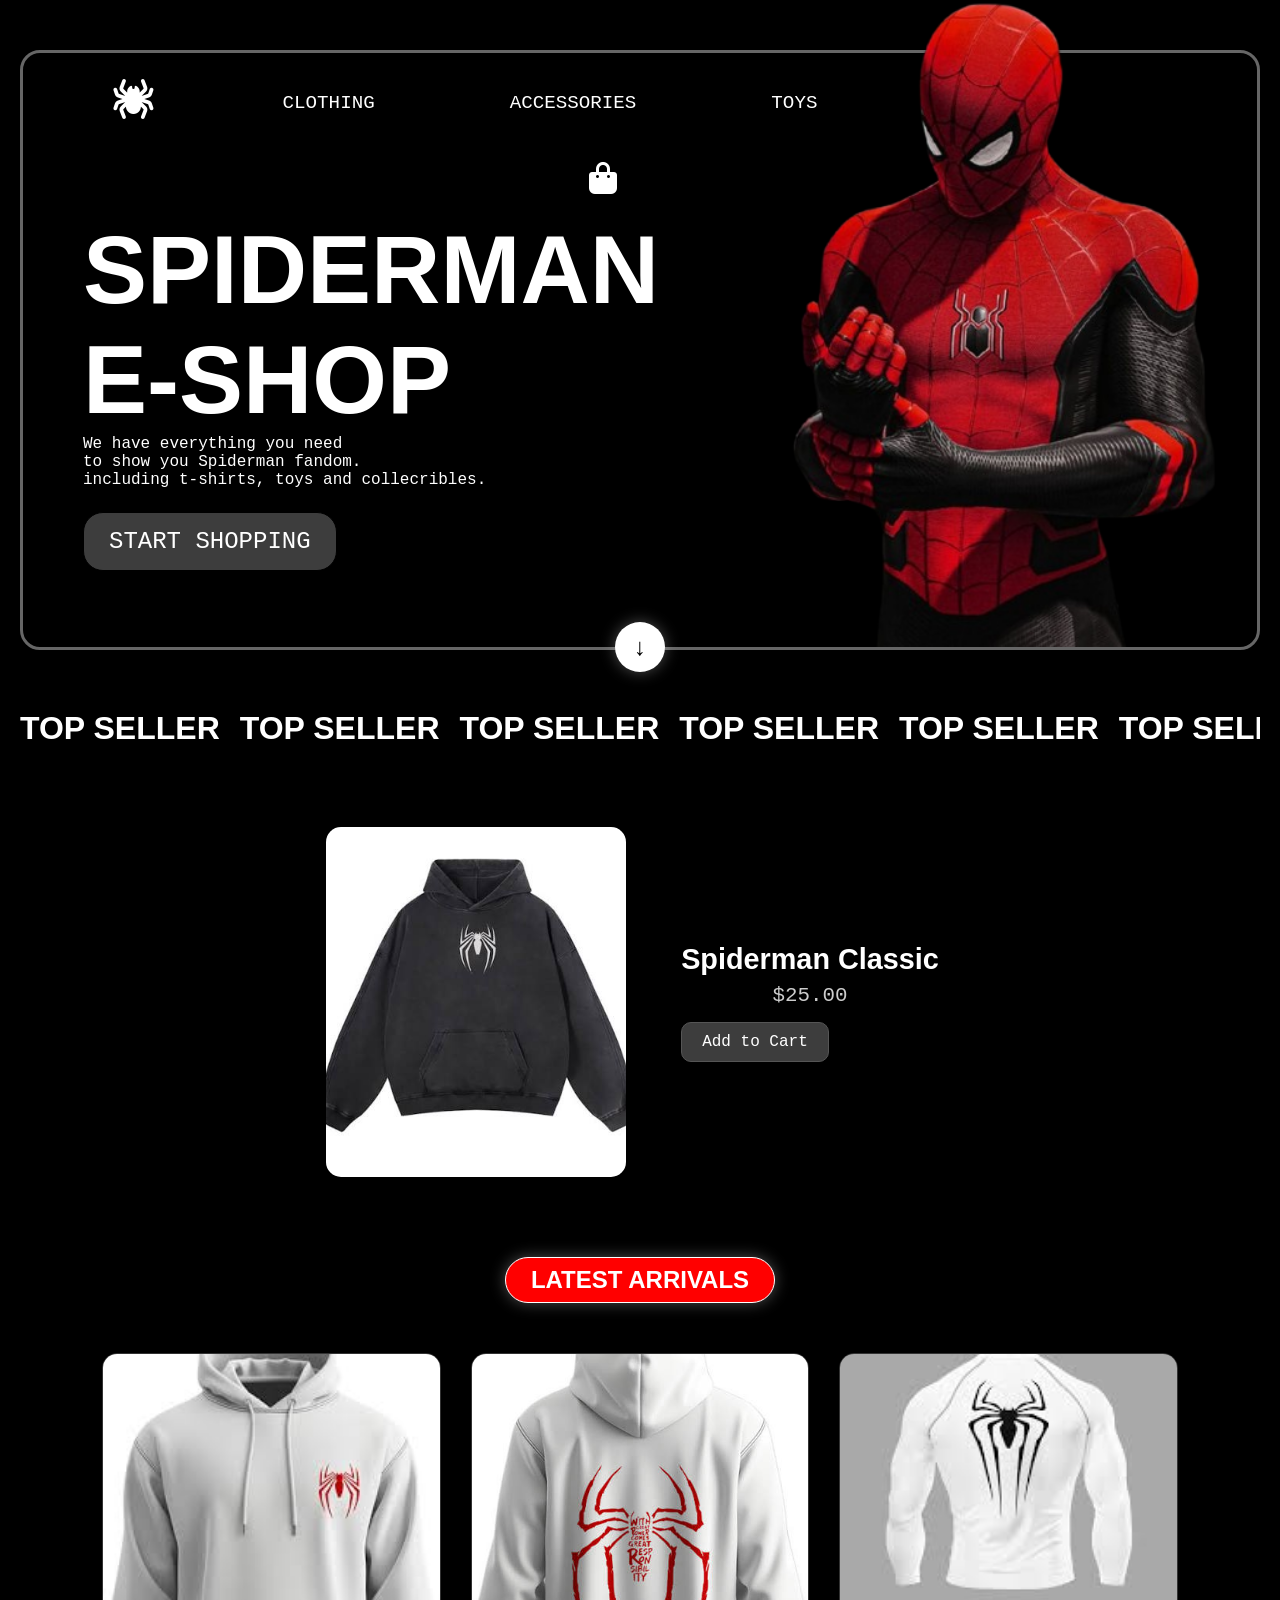
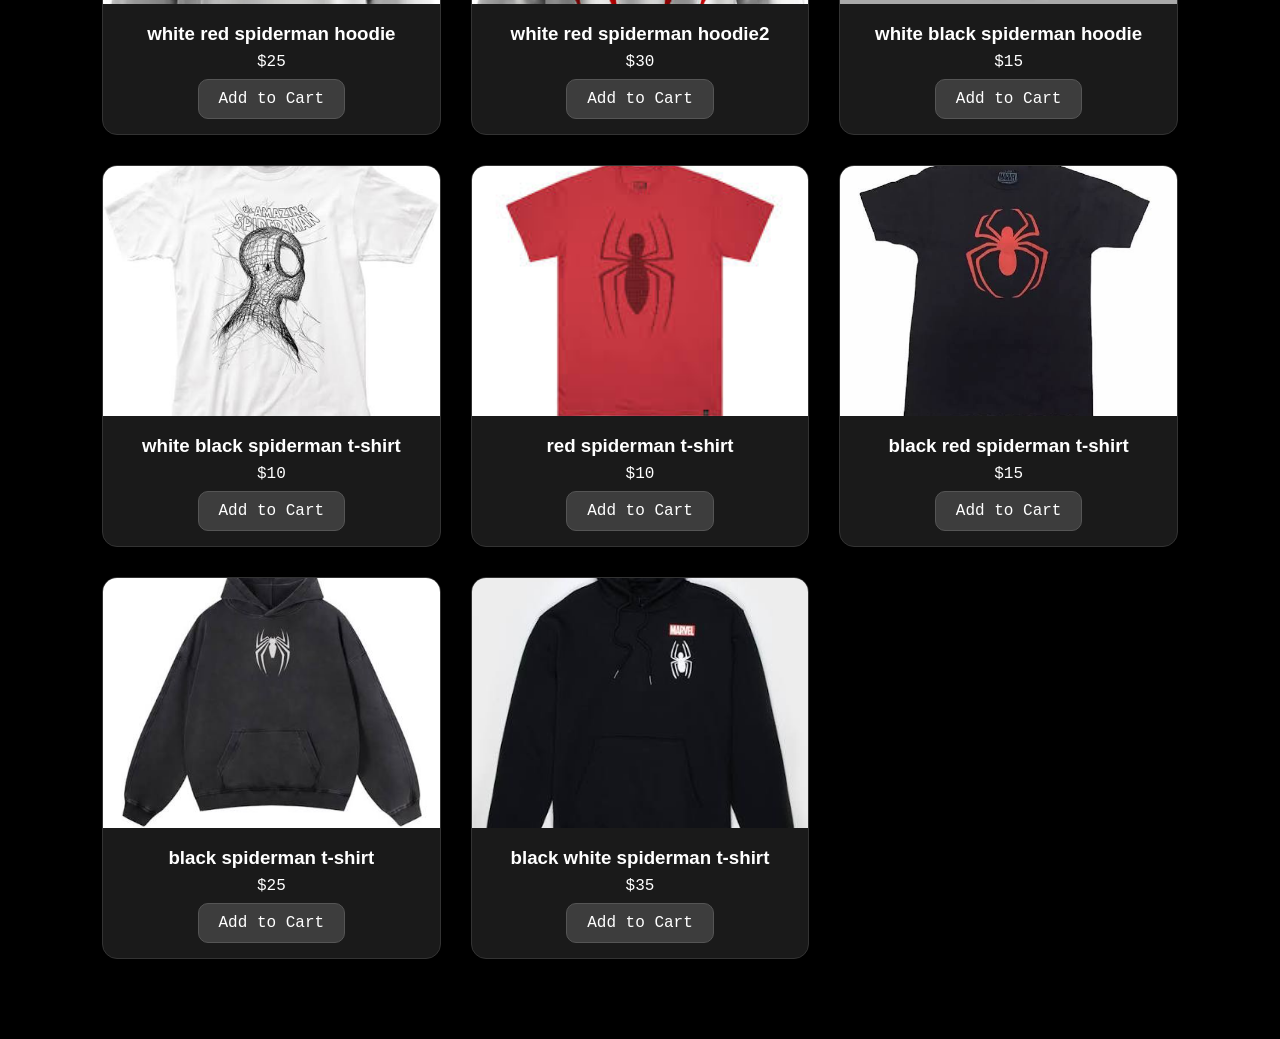
<file: index.html>
<!DOCTYPE html>
<html lang="en">
<head>
    <meta charset="UTF-8">
    <meta name="viewport" content="width=device-width, initial-scale=1.0">
    <link rel="stylesheet" href="style.css">
    <title>Spider-Man E-Commerce</title>
    <link rel="stylesheet" href="https://cdnjs.cloudflare.com/ajax/libs/font-awesome/6.5.0/css/all.min.css">
</head>
<body>
    <div class="container">
        <div class="border">
            <div class="scroll-down">
                <span>&#8595;</span>
            </div>
            <ul class="navbar">
                <li id="home"><a href="index.html"><i class="fa-solid fa-spider"></i></a></li>
                <li><a href="templates/clothing.html">CLOTHING</a></li>
                <li><a href="templates/accessories.html">ACCESSORIES</a></li>
                <li><a href="templates/toys.html">TOYS</a></li>
                <!-- bag icon -->
                <li id="space"></li>
                <li id="space"></li>
                <li id="bag"><a href="templates/bag.html"><i class="fa-solid fa-bag-shopping"><span id="cart-count" style="display: none;">0</span></i></a></li>
            </ul>
            <div class="content">
                <h1>SPIDERMAN <br>E-SHOP</h1>
                <p>We have everything you need <br>to show you Spiderman fandom.<br> including t-shirts, toys and collecribles.</p>
                <button class="start-shopping">START SHOPPING</button>
            </div>
            <img src="/images/spiderman-main.png" alt="Spiderman" class="hero-img">
        </div>
        <div class="product-card">
            <div class="ticker-move">
                <div class="top-seller">
                    <div class="group">
                        <span>TOP SELLER</span>
                        <span>TOP SELLER</span>
                        <span>TOP SELLER</span>
                        <span>TOP SELLER</span>
                        <span>TOP SELLER</span>
                        <span>TOP SELLER</span>
                        <span>TOP SELLER</span>
                        <span>TOP SELLER</span>
                        <span>TOP SELLER</span>
                        <span>TOP SELLER</span>
                        <span>TOP SELLER</span>
                        <span>TOP SELLER</span>
                        <span>TOP SELLER</span>
                        <span>TOP SELLER</span>
                    </div>
                    <div class="group">
                        <span>TOP SELLER</span>
                        <span>TOP SELLER</span>
                        <span>TOP SELLER</span>
                        <span>TOP SELLER</span>
                        <span>TOP SELLER</span>
                        <span>TOP SELLER</span>
                        <span>TOP SELLER</span>
                        <span>TOP SELLER</span>
                        <span>TOP SELLER</span>
                        <span>TOP SELLER</span>
                        <span>TOP SELLER</span>
                        <span>TOP SELLER</span>
                        <span>TOP SELLER</span>
                        <span>TOP SELLER</span>
                    </div>
                </div>
            </div>
        </div>

        <div class="top-seller-card">
            <img src="/spiderman clothes/black hoodie1.jpeg" alt="spiderman hoodie" class="top-seller-img">
            <div class="product-info">
            <div class="top-seller-details">
            <div class="text-details">
            <h3>Spiderman Classic</h3>
            <p>$25.00</p>
            </div>
            <button class="add-btn" onclick="addToCart()">Add to Cart</button>
            </div>
            </div>
        </div>
        

        <section id="shop">
        <div class="products">
            <h2 class="section-title">LATEST ARRIVALS</h2>
        </div>
        <div id="products-container"></div>
        </section>
    </div>
    <script src="index.js"></script>
</body>
</html>
</file>
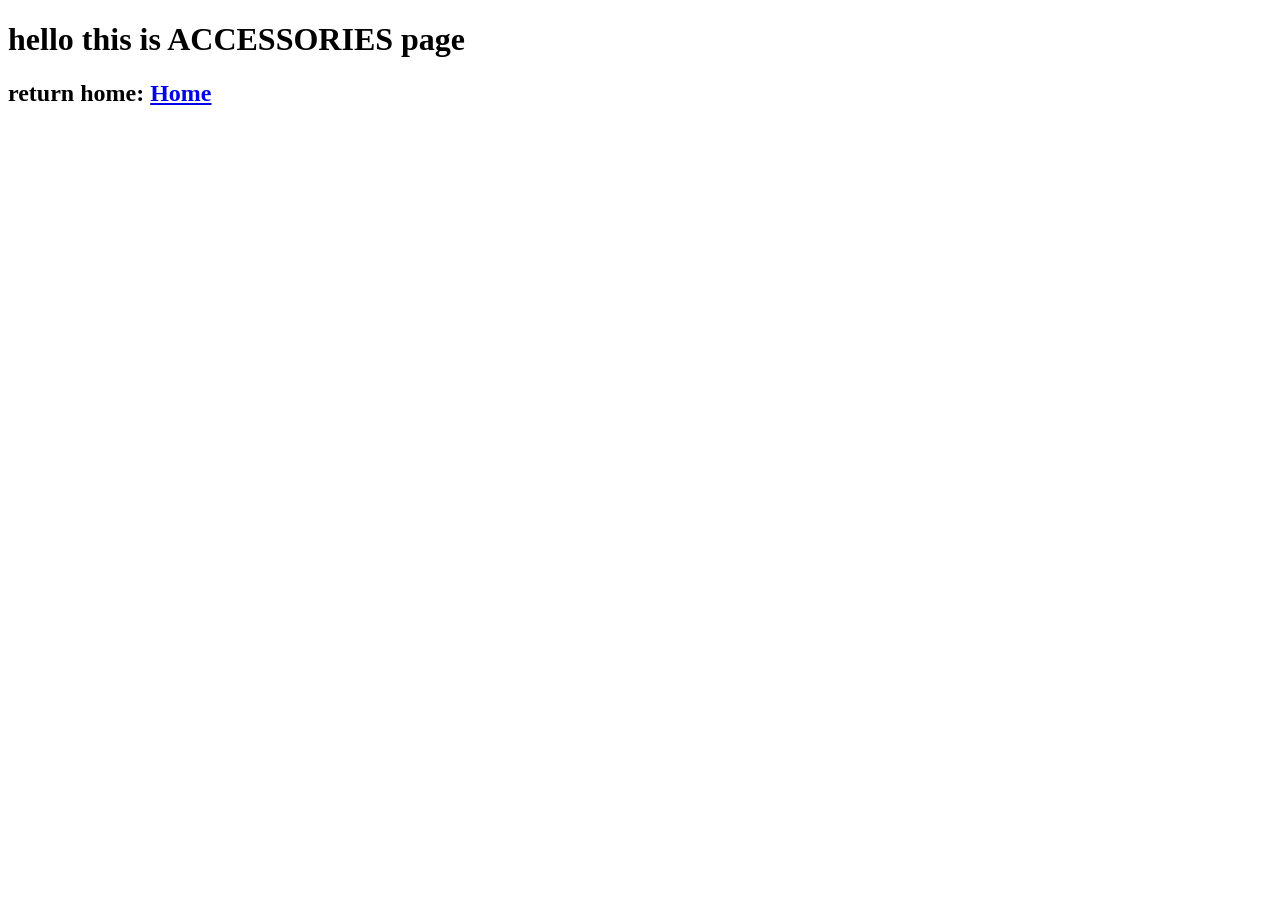
<file: templates/accessories.html>
<!DOCTYPE html>
<html lang="en">
<head>
    <meta charset="UTF-8">
    <meta name="viewport" content="width=device-width, initial-scale=1.0">
    <title>ACCESSORIES</title>
</head>
<body>
    <h1>hello this is ACCESSORIES page</h1>
    <h2>return home: <a href="../index.html">Home</a></h2>
</body>
</html>
</file>
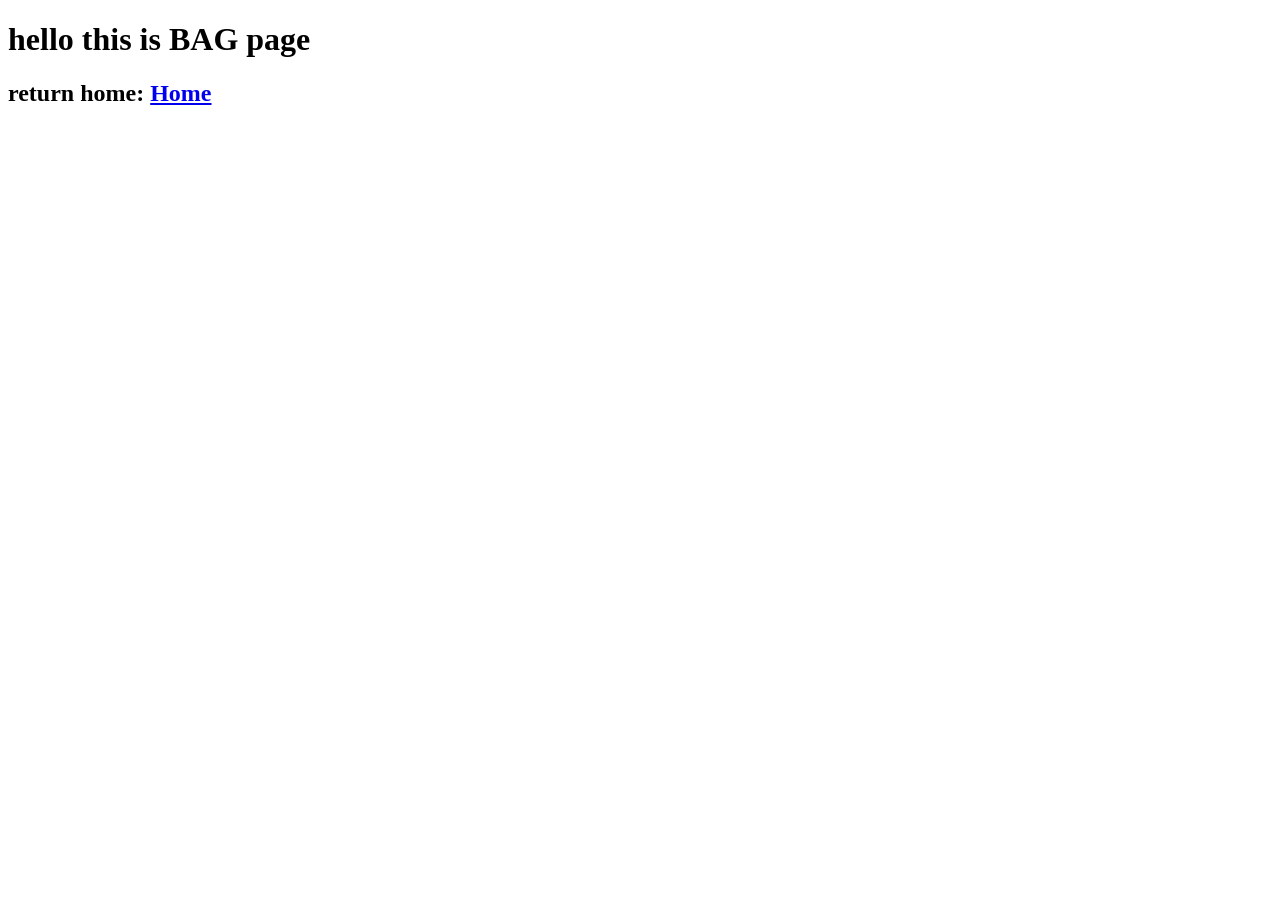
<file: templates/bag.html>
<!DOCTYPE html>
<html lang="en">
<head>
    <meta charset="UTF-8">
    <meta name="viewport" content="width=device-width, initial-scale=1.0">
    <title>BAG</title>
</head>
<body>
    <h1>hello this is BAG page</h1>
    <h2>return home: <a href="../index.html">Home</a></h2>
</body>
</html>
</file>
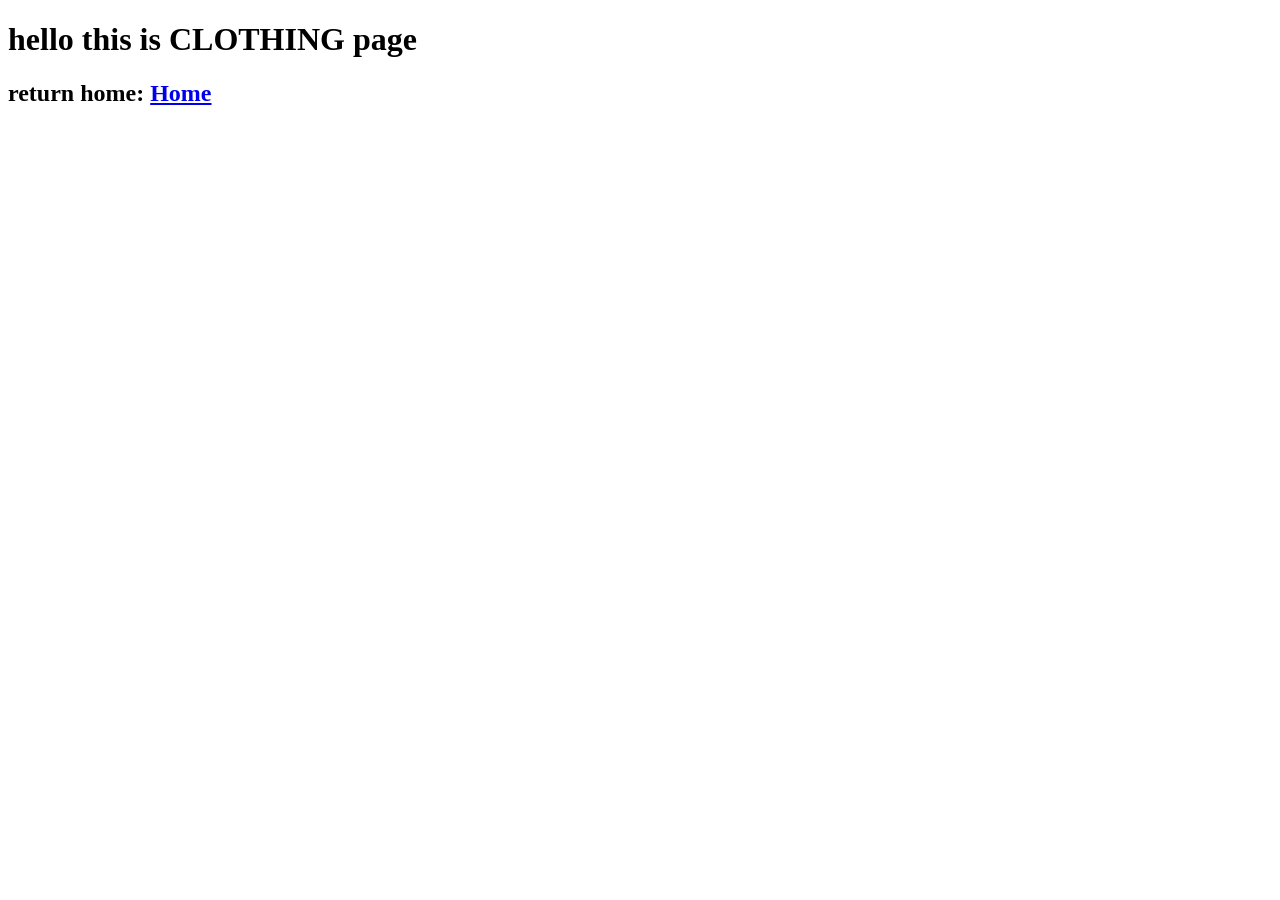
<file: templates/clothing.html>
<!DOCTYPE html>
<html lang="en">
<head>
    <meta charset="UTF-8">
    <meta name="viewport" content="width=device-width, initial-scale=1.0">
    <title>clothing</title>
</head>
<body>
    <h1>hello this is CLOTHING page</h1>
    <h2>return home: <a href="../index.html">Home</a></h2>
</body>
</html>
</file>
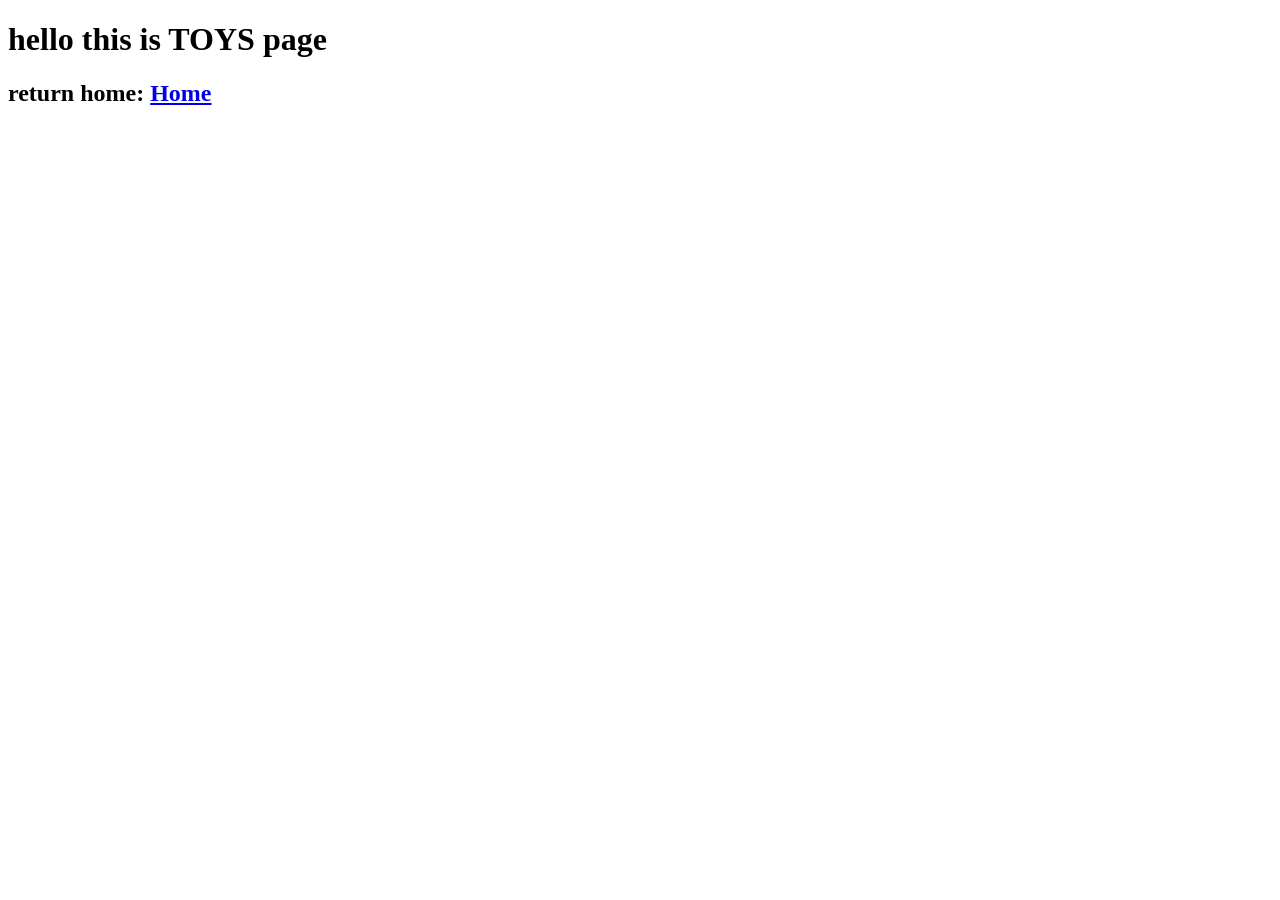
<file: templates/toys.html>
<!DOCTYPE html>
<html lang="en">
<head>
    <meta charset="UTF-8">
    <meta name="viewport" content="width=device-width, initial-scale=1.0">
    <title>TOYS</title>
</head>
<body>
    <h1>hello this is TOYS page</h1>
    <h2>return home: <a href="../index.html">Home</a></h2>
</body>
</html>
</file>
<file: style.css>
* {
    margin: 0;
    padding: 0;
    box-sizing: border-box;
    font-family: sans-serif, 'Segoe UI';
}

body {
    color: white;
    background-color: black;
    display: flex;
    justify-content: center;
    align-items: center;
    overflow-x: hidden;
}

.container {
    width: 100%;
    max-width: 1400px;
    padding: 0 20px;
}

.border {
    position: relative;
    border: 3px solid #ffffff66;
    border-radius: 20px;
    height: 600px;
    margin-top: 50px;
    overflow: visible;
}

.hero-img {
    position: absolute;
    bottom: 0;
    right: 20px;
    height: 140%;
    z-index: 10;
    animation: hero 4s infinite;
}

.navbar {
    display: flex;
    justify-content: center;
    align-items: center;
    list-style: none;
    padding: 0 5px;
    flex-wrap: wrap;
    gap: 5px;
}

.navbar li {
    margin: 20px 90px 0 10px;
    padding: 5px 15px;
    font-size: 1.2rem;
    z-index: 12;
    border-radius: 150px;
    transition: all 0.5s ease-in-out;
}

.navbar li:hover {
    scale: 1.2;
    background-color: rgba(151, 4, 4, 0.74);
    border: solid 1px;
}

.navbar li a {
    text-decoration: none;
    color: white;
    font-family: 'Courier New';
}

#home {
    padding-right: 10px;
    margin-left: 10px;
    font-size: 2.5rem;
    background: fixed;
    border: none;
}

#bag {
    padding-right: 10px;
    margin-left: 10px;
    font-size: 2rem;
    background: fixed;
    border: none;
}

#space {
    background: fixed;
    border: none;
    scale: 1;
    cursor: auto;
}

.content {
    margin-left: 60px;
    margin-top: 10px;
    padding-bottom: 50px;
    position: relative;
    z-index: 20;
}

h1 {
    font-size: 6rem;
}

p {
    font-family: 'Courier New';
}

button {
    margin-top: 2.5vh;
    padding: 15px 25px;
    border-radius: 20px;
    border: solid 1px black;
    background-color: #3d3d3d;
    color: white;
    font-family: 'Courier New';
    font-size: 1.5rem;
    cursor: pointer;
    transition: all 0.5s ease-in-out;
    animation: pulseGlow 2.5s infinite;
}

button:hover {
    transform: scale(1.05);
    background-color: white;
    color: black;
    box-shadow: 0 0 20px rgba(255, 255, 255, 0.8);
}


.scroll-down {
    position: absolute;
    bottom: -25px;
    left: 50%;
    transform: translateX(-50%);
    background-color: white;
    color: black;
    width: 50px;
    height: 50px;
    border-radius: 50%;
    display: flex;
    justify-content: center;
    align-items: center;
    cursor: pointer;
    font-size: 24px;
    font-weight: bold;
    box-shadow: 0 0 15px rgba(255, 255, 255, 0.3);
    z-index: 30;
    transition: 0.3s;
    animation: bounce 2s infinite;
}

.scroll-down:hover {
    background-color: #ff0000;
    color: white;
}

.product-card {
    overflow: hidden;
    margin: 60px 0 40px 0;
}

.ticker-move {
    display: flex;
    width: max-content;
}

.top-seller {
    display: flex;
    gap: 20px;
    font-size: 2rem;
    color: white;
    font-weight: bold;
    white-space: nowrap;
    animation: loop 10s linear infinite;
}

.group {
    display: flex;
    gap: 20px;
}

.top-seller-card {
    display: flex;
    flex-direction: row;
    align-items: center;
    justify-content: center;
    gap: 40px;
    padding: 40px 20px;
    margin: 20px auto;
    max-width: 900px;
}

.top-seller-img {
    width: 300px;
    height: 350px;
    object-fit: cover;
    border-radius: 15px;
}

.top-seller-details {
    display: flex;
    flex-direction: column;
    justify-content: center;
    align-items: flex-start;
    gap: 15px;
}

.text-details {
    display: flex;
    flex-direction: column;
    gap: 8px;
}

.text-details h3 {
    font-size: 1.8rem;
}

.text-details p {
    font-size: 1.3rem;
    color: #ccc;
}

#shop {
    display: flex;
    flex-direction: column;
    align-items: center;
    padding: 20px 0 60px 0;
}

.products {
    background-color: red;
    border: 1px solid;
    font-weight: bold;
    box-shadow: 0 0 15px rgba(255, 255, 255, 0.3);
    border-radius: 50px;
    padding: 8px 25px;
    margin-bottom: 30px;
}

.section-title {
    font-size: 1.5rem;
}

#products-container {
    display: grid;
    grid-template-columns: repeat(auto-fit, minmax(250px, 1fr));
    gap: 30px;
    padding: 20px;
    width: 90%;
    margin: 0 auto;
}

.items-card {
    background-color: #1a1a1a;
    border-radius: 15px;
    overflow: hidden;
    border: 1px solid #333;
    transition: transform 0.3s;
}

.items-card:hover {
    transform: translateY(-5px);
}

.product-img {
    width: 100%;
    height: 250px;
    object-fit: cover;
    animation: hero 2s infinite;
}

.product-info {
    padding: 15px;
    display: flex;
    flex-direction: column;
    align-items: center;
    gap: 8px;
    text-align: center;
}

.add-btn {
    padding: 10px 20px;
    border-radius: 10px;
    border: solid 1px #555;
    background-color: #3d3d3d;
    color: white;
    font-size: 1rem;
    cursor: pointer;
    transition: all 0.3s ease;
    animation: none;
    margin-top: 0;
}

.add-btn:hover {
    background-color: white;
    color: black;
}

#cart-count {
    position: absolute;
    top: -8px;
    right: -8px;
    background: red;
    color: white;
    border-radius: 50%;
    width: 20px;
    height: 20px;
    font-size: 0.7rem;
    display: flex;
    justify-content: center;
    align-items: center;
}

#bag {
    position: relative;
}

@keyframes bounce {
    0%, 20%, 50%, 80%, 100% { transform: translateX(-50%) translateY(0); }
    40% { transform: translateX(-50%) translateY(-10px); }
    60% { transform: translateX(-50%) translateY(-5px); }
}

@keyframes pulseGlow {
    0% { box-shadow: 0 0 0 0 rgba(255, 255, 255, 0.4); transform: scale(1); }
    50% { box-shadow: 0 0 0 15px rgba(255, 255, 255, 0); transform: scale(1.02); }
    100% { box-shadow: 0 0 0 0 rgba(255, 255, 255, 0); transform: scale(1); }
}

@keyframes hero {
    0% { transform: translateY(0); }
    50% { transform: translateY(3%); }
    100% { transform: translateY(0); }
}

@keyframes loop {
    0% { transform: translateX(0); }
    100% { transform: translateX(-50%); }
}


@media (max-width: 1024px) {
    .border {
        height: 500px;
    }

    h1 {
        font-size: 4.5rem;
    }

    .hero-img {
        height: 110%;
        right: 10px;
    }

    .navbar li {
        font-size: 1rem;
        margin: 15px 5px 0 5px;
        padding: 5px 10px;
    }

    #home {
        font-size: 2rem;
    }

    #bag {
        font-size: 1.8rem;
    }
}


@media (max-width: 768px) {
    .border {
        height: auto;
        min-height: 500px;
        padding-bottom: 40px;
    }

    .navbar {
        justify-content: space-around;
        padding: 0;
    }

    .navbar li {
        font-size: 0.85rem;
        margin: 10px 3px 0 3px;
        padding: 4px 8px;
    }

    #home, #bag {
        font-size: 1.5rem;
        margin: 0;
        padding: 4px 8px;
    }

    #space {
        display: none; 
    }

    .content {
        margin-left: 20px;
        margin-right: 180px; 
        margin-top: 15px;
    }

    h1 {
        font-size: 3rem;
    }

    .content p {
        font-size: 0.85rem;
    }

    button {
        font-size: 1rem;
        padding: 10px 18px;
    }

    .hero-img {
        height: 90%;
        right: -10px;
    }

    .top-seller {
        font-size: 1.5rem;
    }

    
    .top-seller-card {
        flex-direction: column;
        gap: 20px;
        padding: 30px 15px;
    }

    .top-seller-img {
        width: 100%;
        max-width: 320px;
        height: 280px;
    }

    .top-seller-details {
        align-items: center;
        text-align: center;
    }

    #products-container {
        grid-template-columns: repeat(auto-fit, minmax(200px, 1fr));
        gap: 20px;
        width: 95%;
    }
}

@media (max-width: 480px) {
    .border {
        min-height: 420px;
        border-radius: 12px;
    }

    .navbar li:not(#home):not(#bag) {
        font-size: 0.7rem;
        padding: 3px 6px;
    }

    .content {
        margin-right: 140px;
        margin-left: 15px;
    }

    h1 {
        font-size: 2.2rem;
    }

    .content p {
        font-size: 0.75rem;
        line-height: 1.5;
    }

    .hero-img {
        height: 80%;
        right: -15px;
    }

    .top-seller {
        font-size: 1.1rem;
    }

    #products-container {
        grid-template-columns: 1fr 1fr;
        gap: 12px;
        padding: 10px;
        width: 100%;
    }

    .product-img {
        height: 180px;
    }

    .add-btn {
        font-size: 0.8rem;
        padding: 8px 12px;
    }
}

@media (max-width: 360px) {
    h1 {
        font-size: 1.8rem;
    }

    .content {
        margin-right: 120px;
    }

    #products-container {
        grid-template-columns: 1fr;
    }
}
</file>
